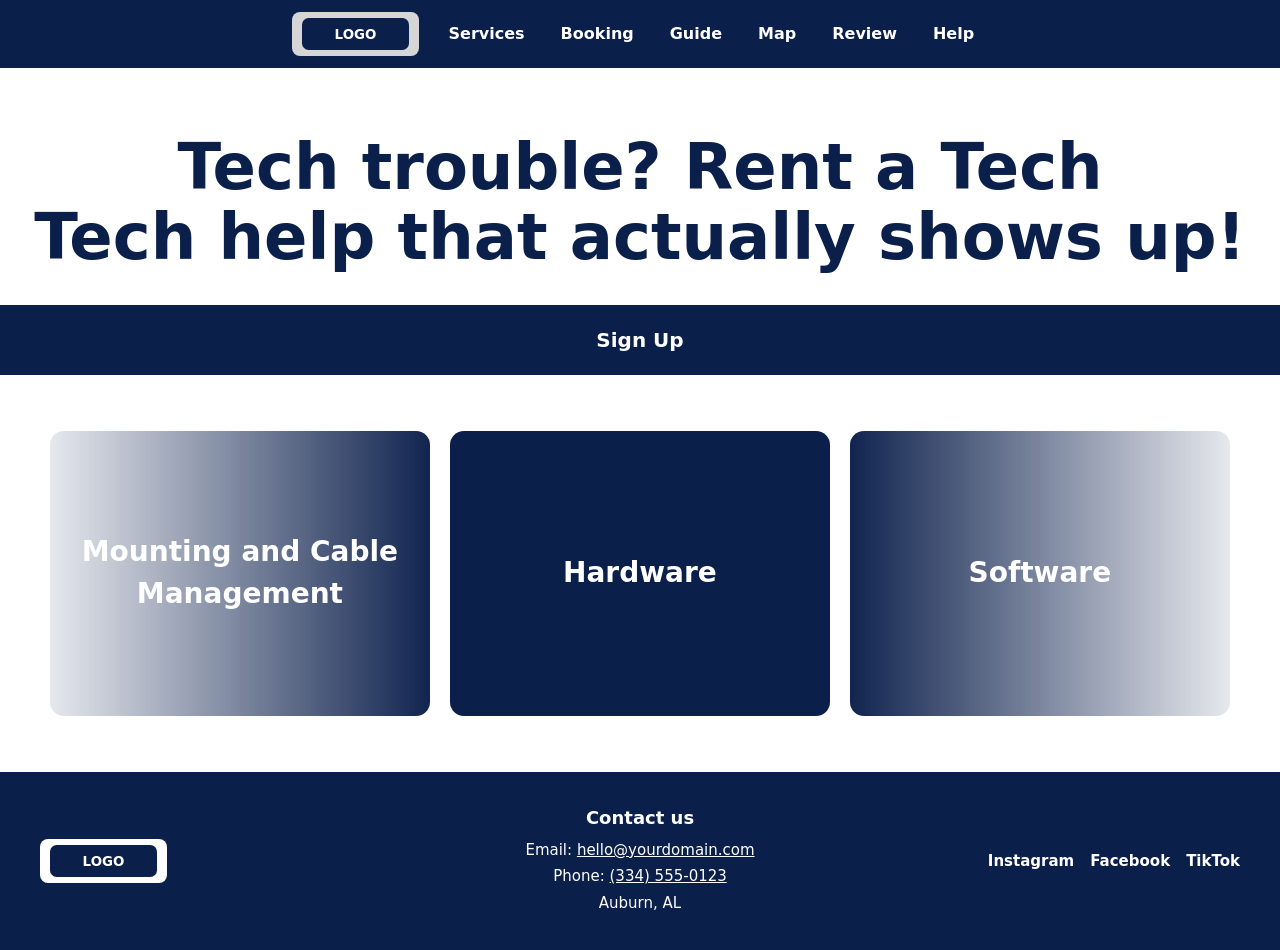
<file: index.html>
<!DOCTYPE html>
<html lang="en">
<head>
  <!-- Basic page settings -->
  <meta charset="utf-8">
  <!-- Makes the page scale correctly on phones -->
  <meta name="viewport" content="width=device-width, initial-scale=1">
  <title>Rent-a-Tech</title>

  <!-- Links this page to the style sheet (style.css must be in the same folder) -->
  <link rel="stylesheet" href="style.css">
  <script src="script.js" defer></script>
</head>
<body>

  <!-- ===== NAVBAR (centered in style.css) ===== -->
  <!-- Each link points to its own page. Create these files in the same folder. -->
  <nav class="navbar">
    <a class="logo" href="index.html"><img src="images/logo.svg" alt="Rent-a-Tech logo"></a>
    <a href="services.html">Services</a>
    <a href="booking.html">Booking</a>
    <a href="guide.html">Guide</a>
    <a href="map.html">Map</a>
    <a href="review.html">Review</a>
    <a href="help.html">Help</a>
  </nav>

  <!-- ===== HERO ===== -->
  <main class="hero">
    <!-- Replace "headline" with your real headline -->
    <h1>Tech trouble? Rent a Tech<br>Tech help that actually shows up!</h1>
    <!-- Takes the visitor to the sign up page -->
    <a class="signup-btn" href="signup.html">Sign Up</a>

    <!-- ===== CAROUSEL ===== -->
    <!-- Slides sit side by side inside the track. The buttons and dots move the track. -->
        <section class="carousel" aria-label="Featured services">
      <div class="carousel-viewport">
        <div class="carousel-track" id="track">
          <a href="Hardware.html" class="slide">Hardware</a>
          <a href="Software.html" class="slide">Software</a>
          <a href="PC_Building.html" class="slide">PC Building</a>
          <a href="Wifi_and_Networking.html" class="slide">Wifi and Networking</a>
          <a href="Virus.html" class="slide">Virus Removal</a>
          <a href="Mounting_and_Cable_Management.html" class="slide">Mounting and Cable Management</a>
        </div>
      </div>
      <button type="button" class="carousel-arrow prev" aria-label="Previous service">&#8249;</button>
      <button type="button" class="carousel-arrow next" aria-label="Next service">&#8250;</button>
    </section>
  </main>

  <!-- ===== FOOTER ===== -->
  <!-- Replace the placeholder contact info with your real details -->
    <footer class="footer">
    <a class="footer-logo" href="index.html"><img src="images/logo.svg" alt="Rent-a-Tech logo"></a>

    <div class="footer-contact">
      <h2>Contact us</h2>
      <p>Email: <a href="mailto:hello@yourdomain.com">hello@yourdomain.com</a></p>
      <p>Phone: <a href="tel:+13345550123">(334) 555-0123</a></p>
      <p>Auburn, AL</p>
    </div>

    <!-- Replace each # with your real social media page address -->
    <div class="footer-social">
      <a href="#">Instagram</a>
      <a href="#">Facebook</a>
      <a href="#">TikTok</a>
    </div>
  </footer>



</body>
</html>
</file>
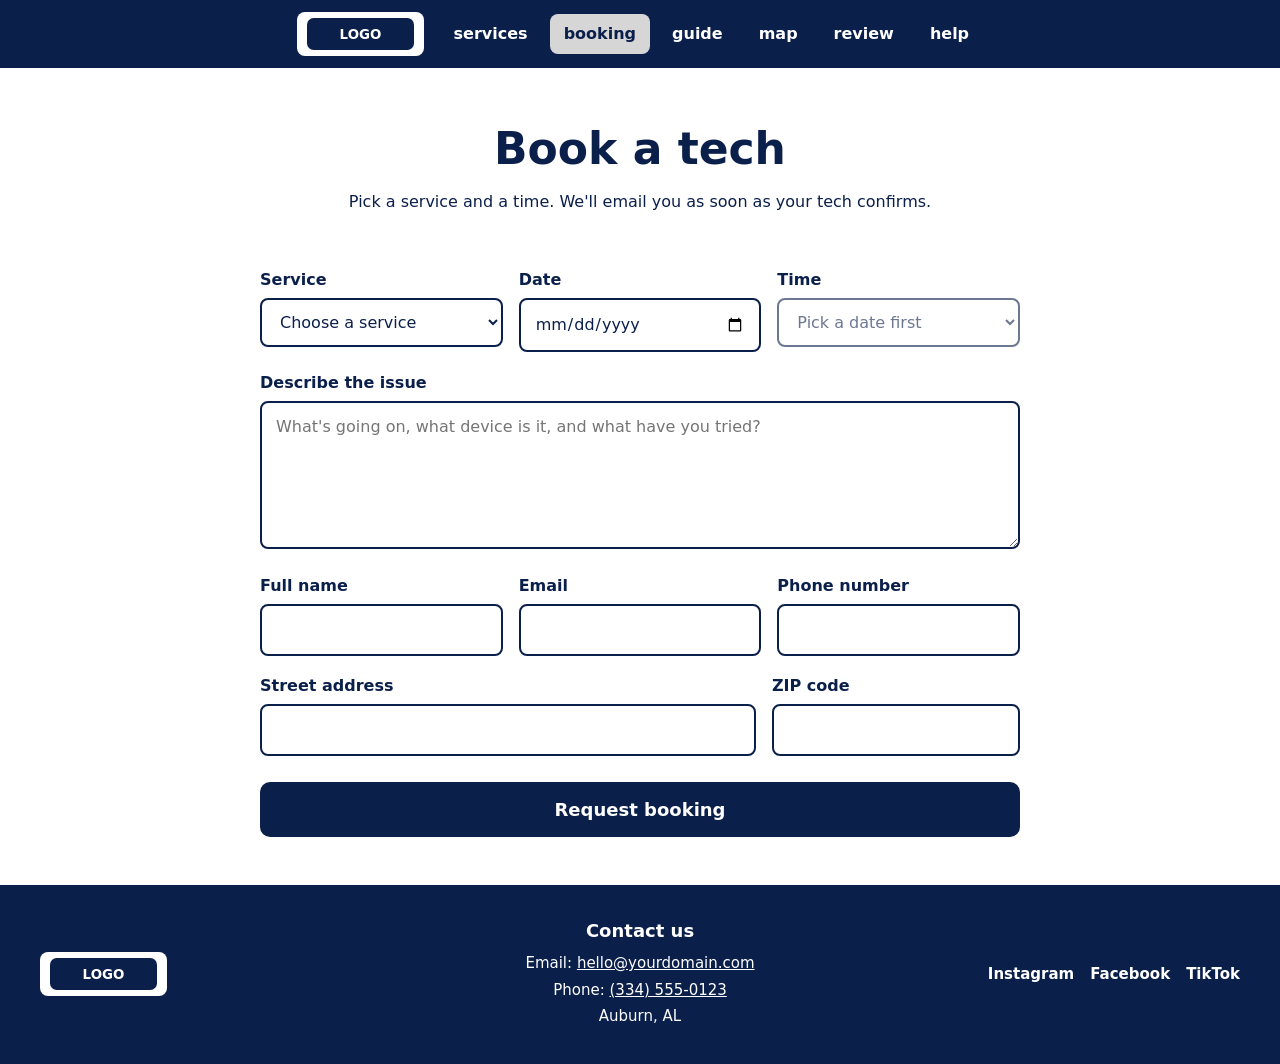
<file: booking.html>
<!DOCTYPE html>
<html lang="en">
<head>
  <meta charset="utf-8">
  <meta name="viewport" content="width=device-width, initial-scale=1">
  <title>Booking | Rent-a-Tech</title>
  <link rel="stylesheet" href="style.css">
  <script src="script.js" defer></script>
</head>
<body data-nav="booking">

  <!-- ===== NAVBAR (same as every page) ===== -->
  <nav class="navbar">
    <a class="logo" href="index.html"><img src="images/logo.svg" alt="Rent-a-Tech logo"></a>
    <a href="services.html">services</a>
    <a href="booking.html">booking</a>
    <a href="guide.html">guide</a>
    <a href="map.html">map</a>
    <a href="review.html">review</a>
    <a href="help.html">help</a>
  </nav>

  <!-- ===== BOOKING FORM ===== -->
  <main class="page">
    <h1>Book a tech</h1>
    <p class="page-intro">Pick a service and a time. We'll email you as soon as your tech confirms.</p>

    <form class="form form-wide" id="booking-form">

      <!-- Row 1: service, date, and time side by side on wide screens (stacked on phones) -->
      <div class="form-row cols-3">
        <div class="field">
          <label for="service">Service</label>
          <select id="service" name="service" required>
            <option value="" disabled selected>Choose a service</option>
            <option>Hardware</option>
            <option>Software</option>
            <option>PC Building</option>
            <option>Wifi and Networking</option>
            <option>Virus Removal</option>
            <option>Mounting and Cabling</option>
            <option>Other</option>
          </select>
        </div>

        <div class="field">
          <label for="date">Date</label>
          <input type="date" id="date" name="date" required>
        </div>

        <!-- Times are filled in by the script below after you pick a date -->
        <div class="field">
          <label for="time">Time</label>
          <select id="time" name="time" required disabled>
            <option value="" disabled selected>Pick a date first</option>
          </select>
          <p class="form-hint" id="time-hint"></p>
        </div>
      </div>

      <!-- Row 2: description takes the full width -->
      <div class="field">
        <label for="description">Describe the issue</label>
        <textarea id="description" name="description" rows="5" maxlength="1000" placeholder="What's going on, what device is it, and what have you tried?" required></textarea>
      </div>

      <!-- Row 3: name, email, and phone -->
      <div class="form-row cols-3">
        <div class="field">
          <label for="name">Full name</label>
          <input type="text" id="name" name="name" maxlength="80" autocomplete="name" required>
        </div>

        <div class="field">
          <label for="email">Email</label>
          <input type="email" id="email" name="email" maxlength="120" autocomplete="email" required>
        </div>

        <div class="field">
          <label for="phone">Phone number</label>
          <input type="text" id="phone" name="phone" maxlength="30" inputmode="tel" autocomplete="tel" required>
        </div>
      </div>

      <!-- Row 4: street address (wider) and ZIP code -->
      <div class="form-row cols-address">
        <div class="field">
          <label for="address">Street address</label>
          <input type="text" id="address" name="address" maxlength="120" autocomplete="street-address" required>
        </div>

        <div class="field">
          <label for="zip">ZIP code</label>
          <input type="text" id="zip" name="zip" inputmode="numeric" pattern="[0-9]{5}" maxlength="5" autocomplete="postal-code" required>
        </div>
      </div>

      <!-- Hidden spam trap. Real visitors never see it, bots fill it in. Leave it as is. -->
      <div style="position:absolute; left:-9999px;" aria-hidden="true">
        <input type="text" name="company" tabindex="-1" autocomplete="off">
      </div>

      <button type="submit" class="signup-btn">Request booking</button>

      <p class="form-message" id="message" hidden></p>
    </form>
  </main>

  <!-- ===== FOOTER (same as every page) ===== -->
  <footer class="footer">
    <a class="footer-logo" href="index.html"><img src="images/logo.svg" alt="Rent-a-Tech logo"></a>

    <div class="footer-contact">
      <h2>Contact us</h2>
      <p>Email: <a href="mailto:hello@yourdomain.com">hello@yourdomain.com</a></p>
      <p>Phone: <a href="tel:+13345550123">(334) 555-0123</a></p>
      <p>Auburn, AL</p>
    </div>

    <!-- Replace each # with your real social media page address -->
    <div class="footer-social">
      <a href="#">Instagram</a>
      <a href="#">Facebook</a>
      <a href="#">TikTok</a>
    </div>
  </footer>

  <!-- ===== BOOKING SCRIPT ===== -->
  <script>
    // Paste your Google Apps Script web app address here (it ends in /exec)
    var SCRIPT_URL = "https://script.google.com/macros/s/AKfycbwthf_UNv-6CDKBvg60E5bWcIW4U1J8GbTd7f5EOEQGmlVD3kM3-ZbcMSQ31Y3cDW4YLg/exec";

    var form = document.getElementById("booking-form");
    var dateInput = document.getElementById("date");
    var timeSelect = document.getElementById("time");
    var hint = document.getElementById("time-hint");
    var msg = document.getElementById("message");

    // Only allow dates from today to 60 days ahead
    var today = new Date();
    today.setMinutes(today.getMinutes() - today.getTimezoneOffset());
    dateInput.min = today.toISOString().split("T")[0];
    var last = new Date(today.getTime() + 60 * 86400000);
    dateInput.max = last.toISOString().split("T")[0];

    function resetTimes(text) {
      timeSelect.innerHTML = "";
      var o = document.createElement("option");
      o.value = "";
      o.disabled = true;
      o.selected = true;
      o.textContent = text;
      timeSelect.appendChild(o);
      timeSelect.disabled = true;
    }

    // When a date is picked, ask the booking script which times are open
    dateInput.addEventListener("change", async function () {
      hint.textContent = "";
      if (!dateInput.value) { resetTimes("Pick a date first"); return; }
      resetTimes("Loading times...");
      try {
        var res = await fetch(SCRIPT_URL + "?date=" + encodeURIComponent(dateInput.value));
        var data = await res.json();
        if (!data.slots || !data.slots.length) {
          resetTimes("No openings");
          hint.textContent = "No openings that day. Please pick another date.";
          return;
        }
        resetTimes("Choose a time");
        data.slots.forEach(function (s) {
          var o = document.createElement("option");
          o.value = s.start;
          o.textContent = s.label;
          timeSelect.appendChild(o);
        });
        timeSelect.disabled = false;
      } catch (err) {
        resetTimes("Couldn't load times");
        hint.textContent = "Couldn't load times. Please try again.";
      }
    });

    // Send the booking
    form.addEventListener("submit", async function (e) {
      e.preventDefault();
      msg.hidden = false;
      if (SCRIPT_URL.indexOf("PASTE") === 0) {
        msg.textContent = "Booking isn't connected yet. Add your web app address to SCRIPT_URL.";
        return;
      }
      if (!timeSelect.value) {
        msg.textContent = "Please choose a date and time.";
        return;
      }
      var btn = form.querySelector("button[type=submit]");
      btn.disabled = true;
      msg.textContent = "Sending...";
      try {
        var res = await fetch(SCRIPT_URL, {
          method: "POST",
          body: new URLSearchParams(new FormData(form))
        });
        var data = await res.json();
        if (data.ok) {
          msg.textContent = "Request sent! We'll email you as soon as your tech confirms.";
          form.reset();
          resetTimes("Pick a date first");
        } else {
          msg.textContent = data.error || "Something went wrong. Please try again.";
          dateInput.dispatchEvent(new Event("change"));   // refresh the open times
        }
      } catch (err) {
        msg.textContent = "Something went wrong. Please try again or contact us directly.";
      }
      btn.disabled = false;
    });
  </script>

</body>
</html>
</file>
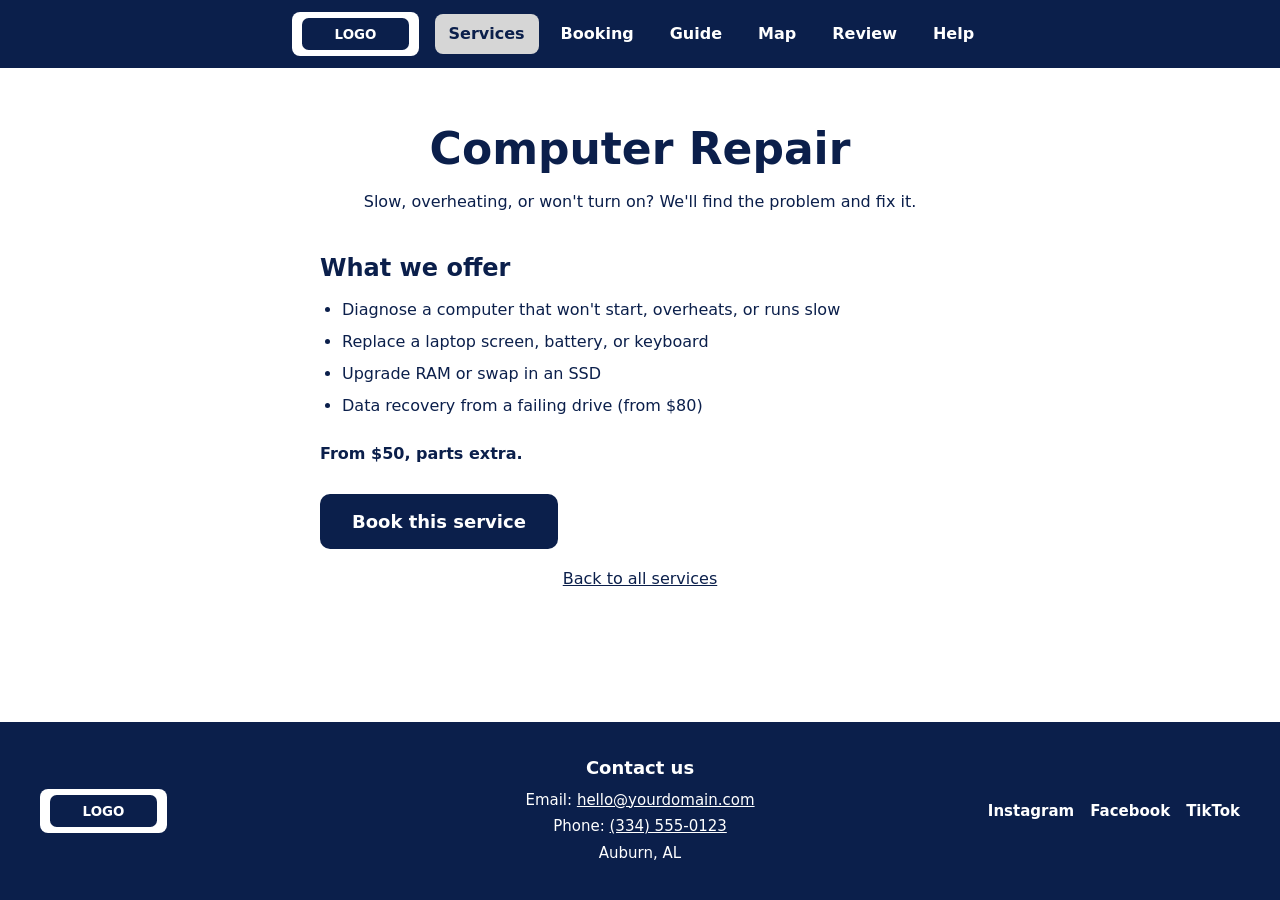
<file: computer_repair.html>
<!DOCTYPE html>
<html lang="en">
<head>
  <meta charset="utf-8">
  <meta name="viewport" content="width=device-width, initial-scale=1">
  <title>Computer Repair | Rent-a-Tech</title>
  <link rel="stylesheet" href="style.css">
  <script src="script.js" defer></script>
</head>
<body data-nav="services">

  <!-- ===== NAVBAR (same as every page) ===== -->
  <nav class="navbar">
    <a class="logo" href="index.html"><img src="images/logo.svg" alt="Rent-a-Tech logo"></a>
    <a href="services.html">Services</a>
    <a href="booking.html">Booking</a>
    <a href="guide.html">Guide</a>
    <a href="map.html">Map</a>
    <a href="review.html">Review</a>
    <a href="help.html">Help</a>
  </nav>

  <!-- ===== Computer Repair ===== -->
  <main class="page">
    <h1>Computer Repair</h1>
    <p class="page-intro">Slow, overheating, or won't turn on? We'll find the problem and fix it.</p>

    <section class="service-detail">
      <h2>What we offer</h2>
      <!-- Add or remove list items to change what is offered -->
      <ul>
        <li>Diagnose a computer that won't start, overheats, or runs slow</li>
        <li>Replace a laptop screen, battery, or keyboard</li>
        <li>Upgrade RAM or swap in an SSD</li>
        <li>Data recovery from a failing drive (from $80)</li>
      </ul>
      <p class="price-note">From $50, parts extra.</p>
      <a class="signup-btn" href="booking.html">Book this service</a>
      <a class="back-link" href="services.html">Back to all services</a>
    </section>
  </main>

  <!-- ===== FOOTER (same as every page) ===== -->
  <footer class="footer">
    <a class="footer-logo" href="index.html"><img src="images/logo.svg" alt="Rent-a-Tech logo"></a>

    <div class="footer-contact">
      <h2>Contact us</h2>
      <p>Email: <a href="mailto:hello@yourdomain.com">hello@yourdomain.com</a></p>
      <p>Phone: <a href="tel:+13345550123">(334) 555-0123</a></p>
      <p>Auburn, AL</p>
    </div>

    <!-- Replace each # with your real social media page address -->
    <div class="footer-social">
      <a href="#">Instagram</a>
      <a href="#">Facebook</a>
      <a href="#">TikTok</a>
    </div>
  </footer>

</body>
</html>
</file>
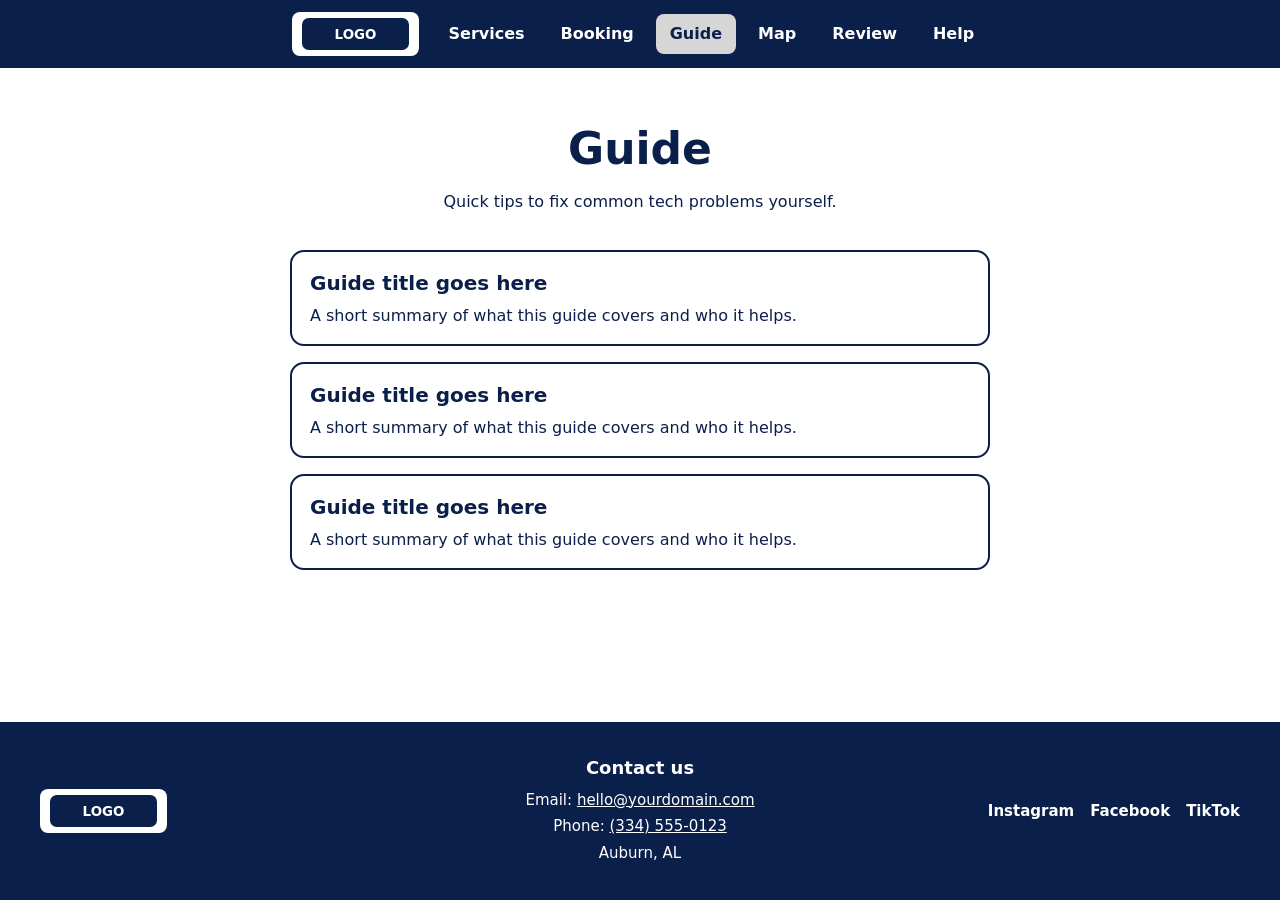
<file: guide.html>
<!DOCTYPE html>
<html lang="en">
<head>
  <meta charset="utf-8">
  <meta name="viewport" content="width=device-width, initial-scale=1">
  <title>Guide | Rent-a-Tech</title>
  <link rel="stylesheet" href="style.css">
  <script src="script.js" defer></script>
</head>
<body data-nav="guide">

  <!-- ===== NAVBAR (same as every page) ===== -->
  <nav class="navbar">
    <a class="logo" href="index.html"><img src="images/logo.svg" alt="Rent-a-Tech logo"></a>
    <a href="services.html">Services</a>
    <a href="booking.html">Booking</a>
    <a href="guide.html">Guide</a>
    <a href="map.html">Map</a>
    <a href="review.html">Review</a>
    <a href="help.html">Help</a>
  </nav>

  <!-- ===== GUIDE ===== -->
  <main class="page">
    <h1>Guide</h1>
    <p class="page-intro">Quick tips to fix common tech problems yourself.</p>

    <!-- ONE GUIDE ENTRY. Copy this block to add more. Later you can link each one to its own page. -->
    <div class="card-list">
      <article class="card">
        <h2>Guide title goes here</h2>
        <p>A short summary of what this guide covers and who it helps.</p>
      </article>
      <article class="card">
        <h2>Guide title goes here</h2>
        <p>A short summary of what this guide covers and who it helps.</p>
      </article>
      <article class="card">
        <h2>Guide title goes here</h2>
        <p>A short summary of what this guide covers and who it helps.</p>
      </article>
    </div>
  </main>

  <!-- ===== FOOTER (same as every page) ===== -->
  <footer class="footer">
    <a class="footer-logo" href="index.html"><img src="images/logo.svg" alt="Rent-a-Tech logo"></a>

    <div class="footer-contact">
      <h2>Contact us</h2>
      <p>Email: <a href="mailto:hello@yourdomain.com">hello@yourdomain.com</a></p>
      <p>Phone: <a href="tel:+13345550123">(334) 555-0123</a></p>
      <p>Auburn, AL</p>
    </div>

    <!-- Replace each # with your real social media page address -->
    <div class="footer-social">
      <a href="#">Instagram</a>
      <a href="#">Facebook</a>
      <a href="#">TikTok</a>
    </div>
  </footer>

</body>
</html>
</file>
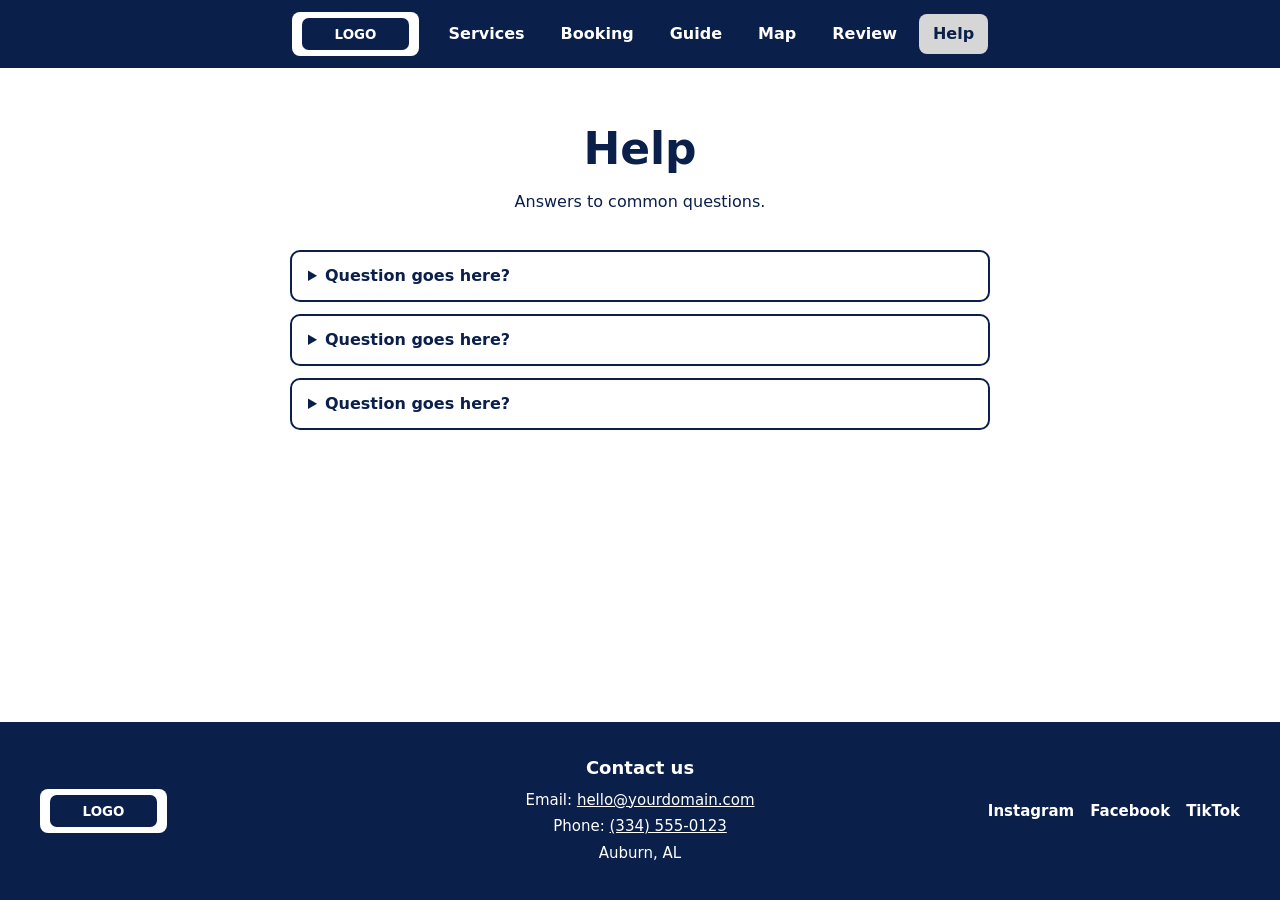
<file: help.html>
<!DOCTYPE html>
<html lang="en">
<head>
  <meta charset="utf-8">
  <meta name="viewport" content="width=device-width, initial-scale=1">
  <title>Help | Rent-a-Tech</title>
  <link rel="stylesheet" href="style.css">
  <script src="script.js" defer></script>
</head>
<body data-nav="help">

  <!-- ===== NAVBAR (same as every page) ===== -->
  <nav class="navbar">
    <a class="logo" href="index.html"><img src="images/logo.svg" alt="Rent-a-Tech logo"></a>
    <a href="services.html">Services</a>
    <a href="booking.html">Booking</a>
    <a href="guide.html">Guide</a>
    <a href="map.html">Map</a>
    <a href="review.html">Review</a>
    <a href="help.html">Help</a>
  </nav>

  <!-- ===== HELP ===== -->
  <main class="page">
    <h1>Help</h1>
    <p class="page-intro">Answers to common questions.</p>

    <!-- ONE QUESTION. Click the question to show the answer. Copy this block to add more. -->
    <div class="faq">
      <details>
        <summary>Question goes here?</summary>
        <p>Answer goes here.</p>
      </details>
      <details>
        <summary>Question goes here?</summary>
        <p>Answer goes here.</p>
      </details>
      <details>
        <summary>Question goes here?</summary>
        <p>Answer goes here.</p>
      </details>
    </div>
  </main>

  <!-- ===== FOOTER (same as every page) ===== -->
  <footer class="footer">
    <a class="footer-logo" href="index.html"><img src="images/logo.svg" alt="Rent-a-Tech logo"></a>

    <div class="footer-contact">
      <h2>Contact us</h2>
      <p>Email: <a href="mailto:hello@yourdomain.com">hello@yourdomain.com</a></p>
      <p>Phone: <a href="tel:+13345550123">(334) 555-0123</a></p>
      <p>Auburn, AL</p>
    </div>

    <!-- Replace each # with your real social media page address -->
    <div class="footer-social">
      <a href="#">Instagram</a>
      <a href="#">Facebook</a>
      <a href="#">TikTok</a>
    </div>
  </footer>

</body>
</html>
</file>
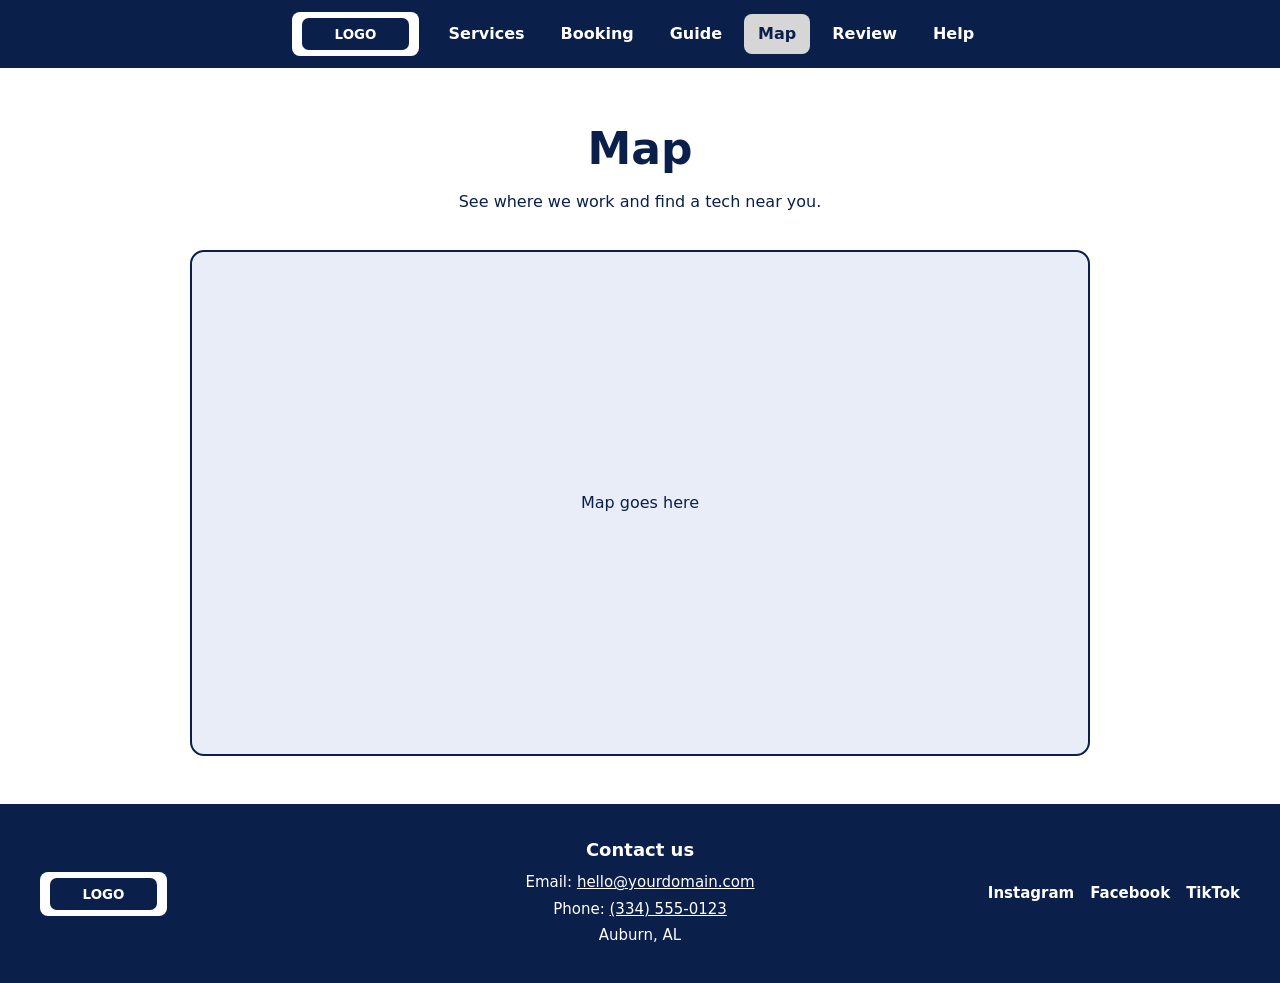
<file: map.html>
<!DOCTYPE html>
<html lang="en">
<head>
  <meta charset="utf-8">
  <meta name="viewport" content="width=device-width, initial-scale=1">
  <title>Map | Rent-a-Tech</title>
  <link rel="stylesheet" href="style.css">
  <script src="script.js" defer></script>
</head>
<body data-nav="map">

  <!-- ===== NAVBAR (same as every page) ===== -->
  <nav class="navbar">
    <a class="logo" href="index.html"><img src="images/logo.svg" alt="Rent-a-Tech logo"></a>
    <a href="services.html">Services</a>
    <a href="booking.html">Booking</a>
    <a href="guide.html">Guide</a>
    <a href="map.html">Map</a>
    <a href="review.html">Review</a>
    <a href="help.html">Help</a>
  </nav>

  <!-- ===== MAP ===== -->
  <main class="page">
    <h1>Map</h1>
    <p class="page-intro">See where we work and find a tech near you.</p>

    <!-- Placeholder. To add a real map, replace this div with the embed code
         from Google Maps (Share, then Embed a map). -->
    <div class="map-box">
      <p>Map goes here</p>
    </div>
  </main>

  <!-- ===== FOOTER (same as every page) ===== -->
  <footer class="footer">
    <a class="footer-logo" href="index.html"><img src="images/logo.svg" alt="Rent-a-Tech logo"></a>

    <div class="footer-contact">
      <h2>Contact us</h2>
      <p>Email: <a href="mailto:hello@yourdomain.com">hello@yourdomain.com</a></p>
      <p>Phone: <a href="tel:+13345550123">(334) 555-0123</a></p>
      <p>Auburn, AL</p>
    </div>

    <!-- Replace each # with your real social media page address -->
    <div class="footer-social">
      <a href="#">Instagram</a>
      <a href="#">Facebook</a>
      <a href="#">TikTok</a>
    </div>
  </footer>

</body>
</html>
</file>
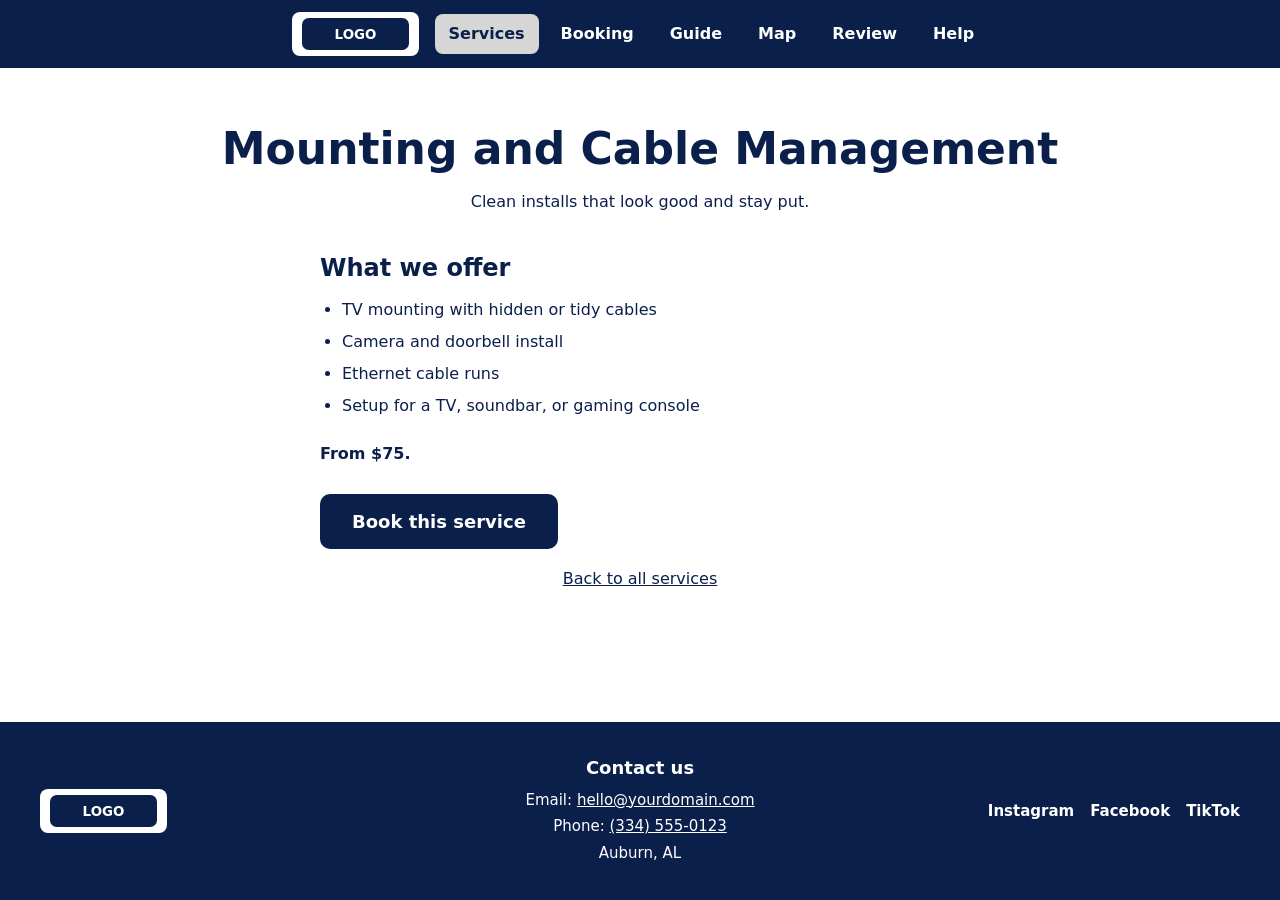
<file: mounting_and_cable_management.html>
<!DOCTYPE html>
<html lang="en">
<head>
  <meta charset="utf-8">
  <meta name="viewport" content="width=device-width, initial-scale=1">
  <title>Mounting and Cable Management | Rent-a-Tech</title>
  <link rel="stylesheet" href="style.css">
  <script src="script.js" defer></script>
</head>
<body data-nav="services">

  <!-- ===== NAVBAR (same as every page) ===== -->
  <nav class="navbar">
    <a class="logo" href="index.html"><img src="images/logo.svg" alt="Rent-a-Tech logo"></a>
    <a href="services.html">Services</a>
    <a href="booking.html">Booking</a>
    <a href="guide.html">Guide</a>
    <a href="map.html">Map</a>
    <a href="review.html">Review</a>
    <a href="help.html">Help</a>
  </nav>

  <!-- ===== Mounting and Cable Management ===== -->
  <main class="page">
    <h1>Mounting and Cable Management</h1>
    <p class="page-intro">Clean installs that look good and stay put.</p>

    <section class="service-detail">
      <h2>What we offer</h2>
      <!-- Add or remove list items to change what is offered -->
      <ul>
        <li>TV mounting with hidden or tidy cables</li>
        <li>Camera and doorbell install</li>
        <li>Ethernet cable runs</li>
        <li>Setup for a TV, soundbar, or gaming console</li>
      </ul>
      <p class="price-note">From $75.</p>
      <a class="signup-btn" href="booking.html">Book this service</a>
      <a class="back-link" href="services.html">Back to all services</a>
    </section>
  </main>

  <!-- ===== FOOTER (same as every page) ===== -->
  <footer class="footer">
    <a class="footer-logo" href="index.html"><img src="images/logo.svg" alt="Rent-a-Tech logo"></a>

    <div class="footer-contact">
      <h2>Contact us</h2>
      <p>Email: <a href="mailto:hello@yourdomain.com">hello@yourdomain.com</a></p>
      <p>Phone: <a href="tel:+13345550123">(334) 555-0123</a></p>
      <p>Auburn, AL</p>
    </div>

    <!-- Replace each # with your real social media page address -->
    <div class="footer-social">
      <a href="#">Instagram</a>
      <a href="#">Facebook</a>
      <a href="#">TikTok</a>
    </div>
  </footer>

</body>
</html>
</file>
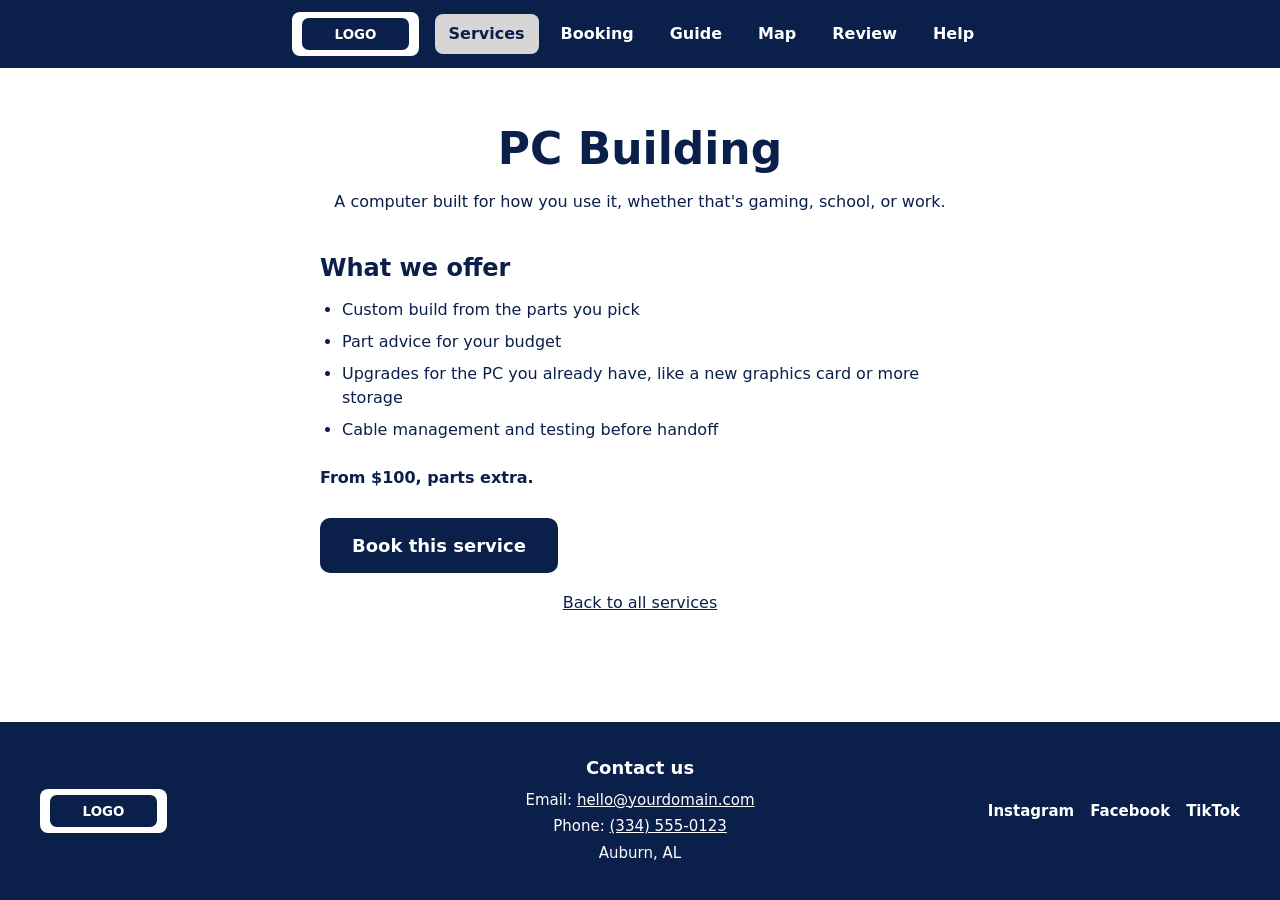
<file: pc_building.html>
<!DOCTYPE html>
<html lang="en">
<head>
  <meta charset="utf-8">
  <meta name="viewport" content="width=device-width, initial-scale=1">
  <title>PC Building | Rent-a-Tech</title>
  <link rel="stylesheet" href="style.css">
  <script src="script.js" defer></script>
</head>
<body data-nav="services">

  <!-- ===== NAVBAR (same as every page) ===== -->
  <nav class="navbar">
    <a class="logo" href="index.html"><img src="images/logo.svg" alt="Rent-a-Tech logo"></a>
    <a href="services.html">Services</a>
    <a href="booking.html">Booking</a>
    <a href="guide.html">Guide</a>
    <a href="map.html">Map</a>
    <a href="review.html">Review</a>
    <a href="help.html">Help</a>
  </nav>

  <!-- ===== PC Building ===== -->
  <main class="page">
    <h1>PC Building</h1>
    <p class="page-intro">A computer built for how you use it, whether that's gaming, school, or work.</p>

    <section class="service-detail">
      <h2>What we offer</h2>
      <!-- Add or remove list items to change what is offered -->
      <ul>
        <li>Custom build from the parts you pick</li>
        <li>Part advice for your budget</li>
        <li>Upgrades for the PC you already have, like a new graphics card or more storage</li>
        <li>Cable management and testing before handoff</li>
      </ul>
      <p class="price-note">From $100, parts extra.</p>
      <a class="signup-btn" href="booking.html">Book this service</a>
      <a class="back-link" href="services.html">Back to all services</a>
    </section>
  </main>

  <!-- ===== FOOTER (same as every page) ===== -->
  <footer class="footer">
    <a class="footer-logo" href="index.html"><img src="images/logo.svg" alt="Rent-a-Tech logo"></a>

    <div class="footer-contact">
      <h2>Contact us</h2>
      <p>Email: <a href="mailto:hello@yourdomain.com">hello@yourdomain.com</a></p>
      <p>Phone: <a href="tel:+13345550123">(334) 555-0123</a></p>
      <p>Auburn, AL</p>
    </div>

    <!-- Replace each # with your real social media page address -->
    <div class="footer-social">
      <a href="#">Instagram</a>
      <a href="#">Facebook</a>
      <a href="#">TikTok</a>
    </div>
  </footer>

</body>
</html>
</file>
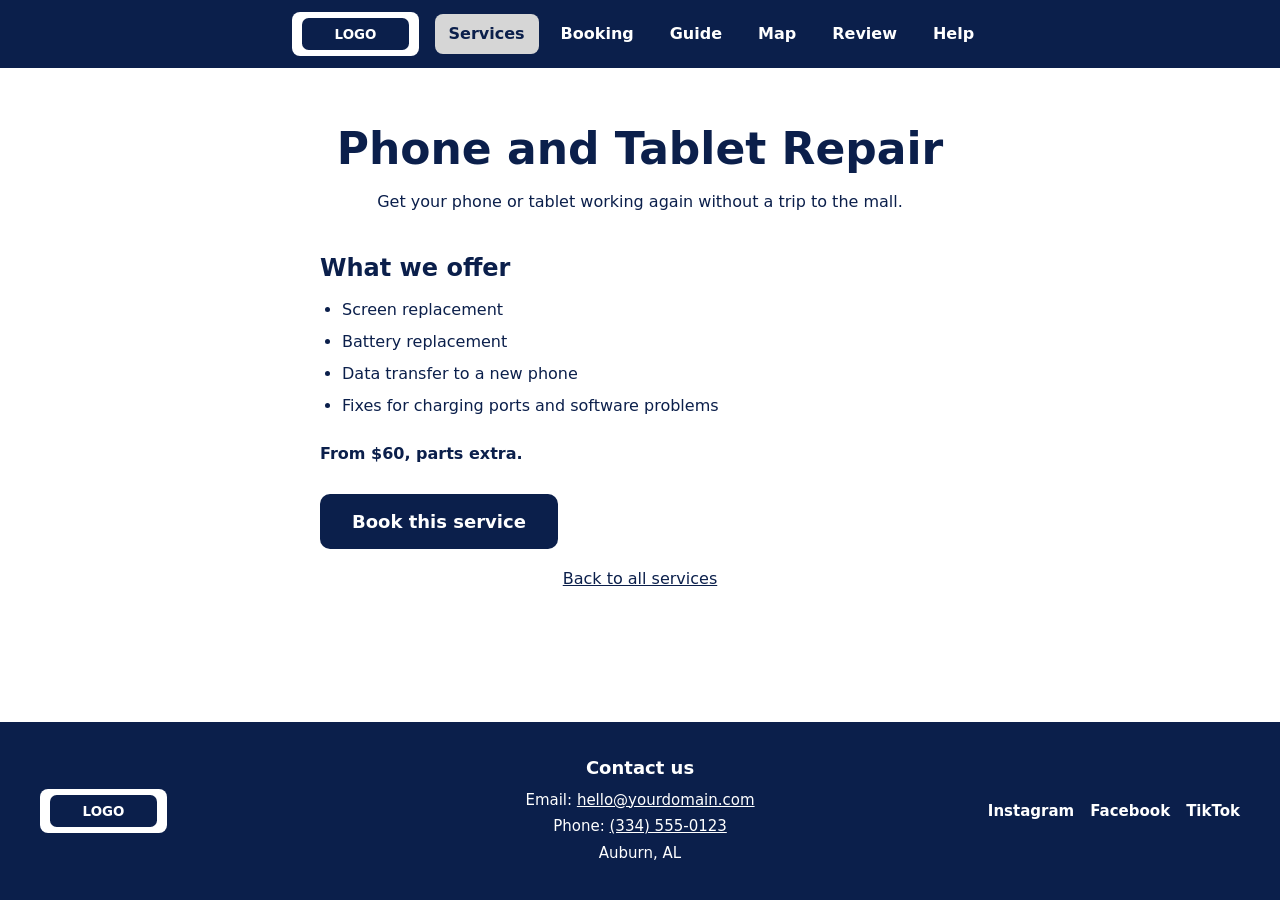
<file: phone_and_tablet_repair.html>
<!DOCTYPE html>
<html lang="en">
<head>
  <meta charset="utf-8">
  <meta name="viewport" content="width=device-width, initial-scale=1">
  <title>Phone and Tablet Repair | Rent-a-Tech</title>
  <link rel="stylesheet" href="style.css">
  <script src="script.js" defer></script>
</head>
<body data-nav="services">

  <!-- ===== NAVBAR (same as every page) ===== -->
  <nav class="navbar">
    <a class="logo" href="index.html"><img src="images/logo.svg" alt="Rent-a-Tech logo"></a>
    <a href="services.html">Services</a>
    <a href="booking.html">Booking</a>
    <a href="guide.html">Guide</a>
    <a href="map.html">Map</a>
    <a href="review.html">Review</a>
    <a href="help.html">Help</a>
  </nav>

  <!-- ===== Phone and Tablet Repair ===== -->
  <main class="page">
    <h1>Phone and Tablet Repair</h1>
    <p class="page-intro">Get your phone or tablet working again without a trip to the mall.</p>

    <section class="service-detail">
      <h2>What we offer</h2>
      <!-- Add or remove list items to change what is offered -->
      <ul>
        <li>Screen replacement</li>
        <li>Battery replacement</li>
        <li>Data transfer to a new phone</li>
        <li>Fixes for charging ports and software problems</li>
      </ul>
      <p class="price-note">From $60, parts extra.</p>
      <a class="signup-btn" href="booking.html">Book this service</a>
      <a class="back-link" href="services.html">Back to all services</a>
    </section>
  </main>

  <!-- ===== FOOTER (same as every page) ===== -->
  <footer class="footer">
    <a class="footer-logo" href="index.html"><img src="images/logo.svg" alt="Rent-a-Tech logo"></a>

    <div class="footer-contact">
      <h2>Contact us</h2>
      <p>Email: <a href="mailto:hello@yourdomain.com">hello@yourdomain.com</a></p>
      <p>Phone: <a href="tel:+13345550123">(334) 555-0123</a></p>
      <p>Auburn, AL</p>
    </div>

    <!-- Replace each # with your real social media page address -->
    <div class="footer-social">
      <a href="#">Instagram</a>
      <a href="#">Facebook</a>
      <a href="#">TikTok</a>
    </div>
  </footer>

</body>
</html>
</file>
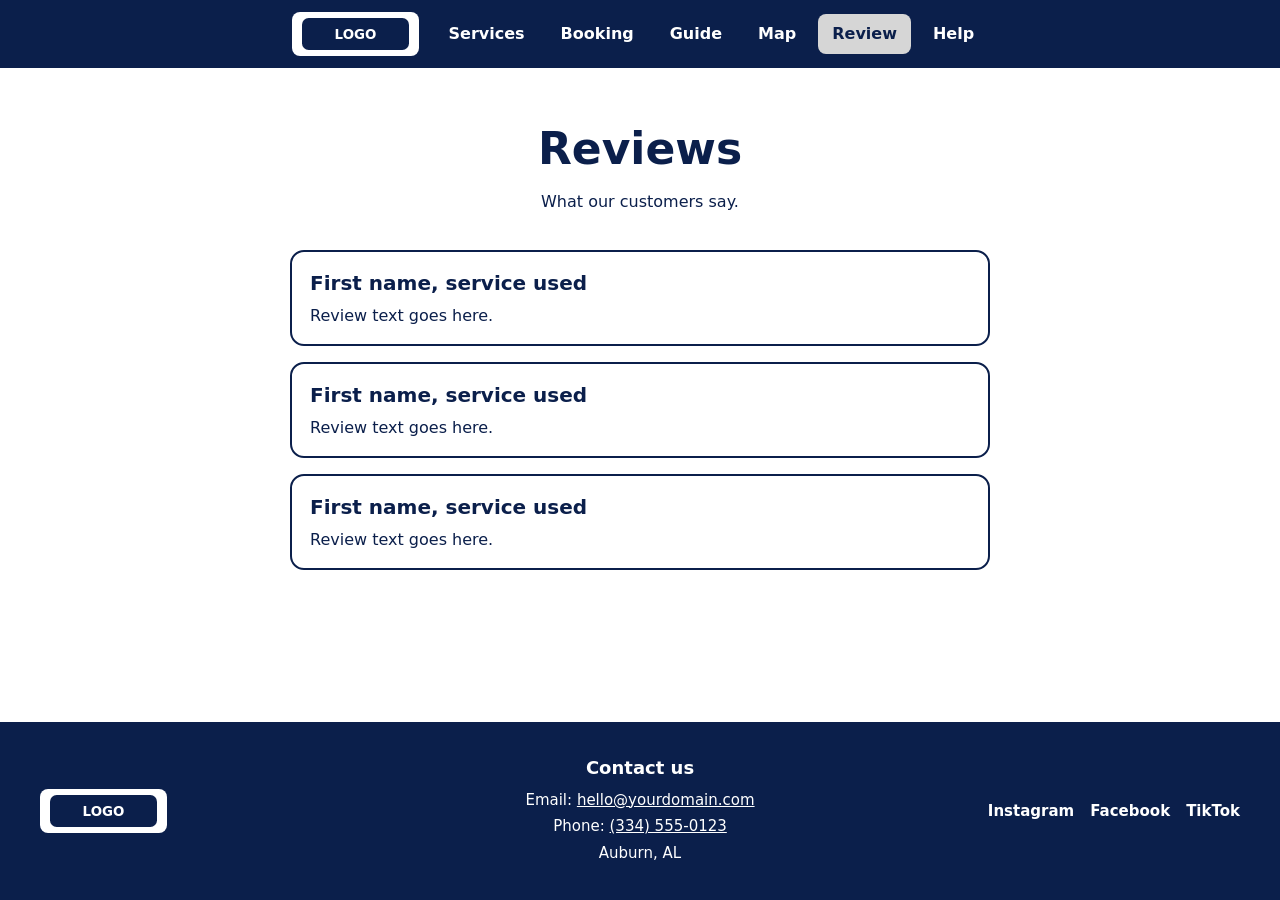
<file: review.html>
<!DOCTYPE html>
<html lang="en">
<head>
  <meta charset="utf-8">
  <meta name="viewport" content="width=device-width, initial-scale=1">
  <title>Reviews | Rent-a-Tech</title>
  <link rel="stylesheet" href="style.css">
  <script src="script.js" defer></script>
</head>
<body data-nav="review">

  <!-- ===== NAVBAR (same as every page) ===== -->
  <nav class="navbar">
    <a class="logo" href="index.html"><img src="images/logo.svg" alt="Rent-a-Tech logo"></a>
    <a href="services.html">Services</a>
    <a href="booking.html">Booking</a>
    <a href="guide.html">Guide</a>
    <a href="map.html">Map</a>
    <a href="review.html">Review</a>
    <a href="help.html">Help</a>
  </nav>

  <!-- ===== REVIEWS ===== -->
  <main class="page">
    <h1>Reviews</h1>
    <p class="page-intro">What our customers say.</p>

    <!-- ONE REVIEW. Copy this block to add more. Only add real reviews from real customers. -->
    <div class="card-list">
      <article class="card">
        <h2>First name, service used</h2>
        <p>Review text goes here.</p>
      </article>
      <article class="card">
        <h2>First name, service used</h2>
        <p>Review text goes here.</p>
      </article>
      <article class="card">
        <h2>First name, service used</h2>
        <p>Review text goes here.</p>
      </article>
    </div>
  </main>

  <!-- ===== FOOTER (same as every page) ===== -->
  <footer class="footer">
    <a class="footer-logo" href="index.html"><img src="images/logo.svg" alt="Rent-a-Tech logo"></a>

    <div class="footer-contact">
      <h2>Contact us</h2>
      <p>Email: <a href="mailto:hello@yourdomain.com">hello@yourdomain.com</a></p>
      <p>Phone: <a href="tel:+13345550123">(334) 555-0123</a></p>
      <p>Auburn, AL</p>
    </div>

    <!-- Replace each # with your real social media page address -->
    <div class="footer-social">
      <a href="#">Instagram</a>
      <a href="#">Facebook</a>
      <a href="#">TikTok</a>
    </div>
  </footer>

</body>
</html>
</file>
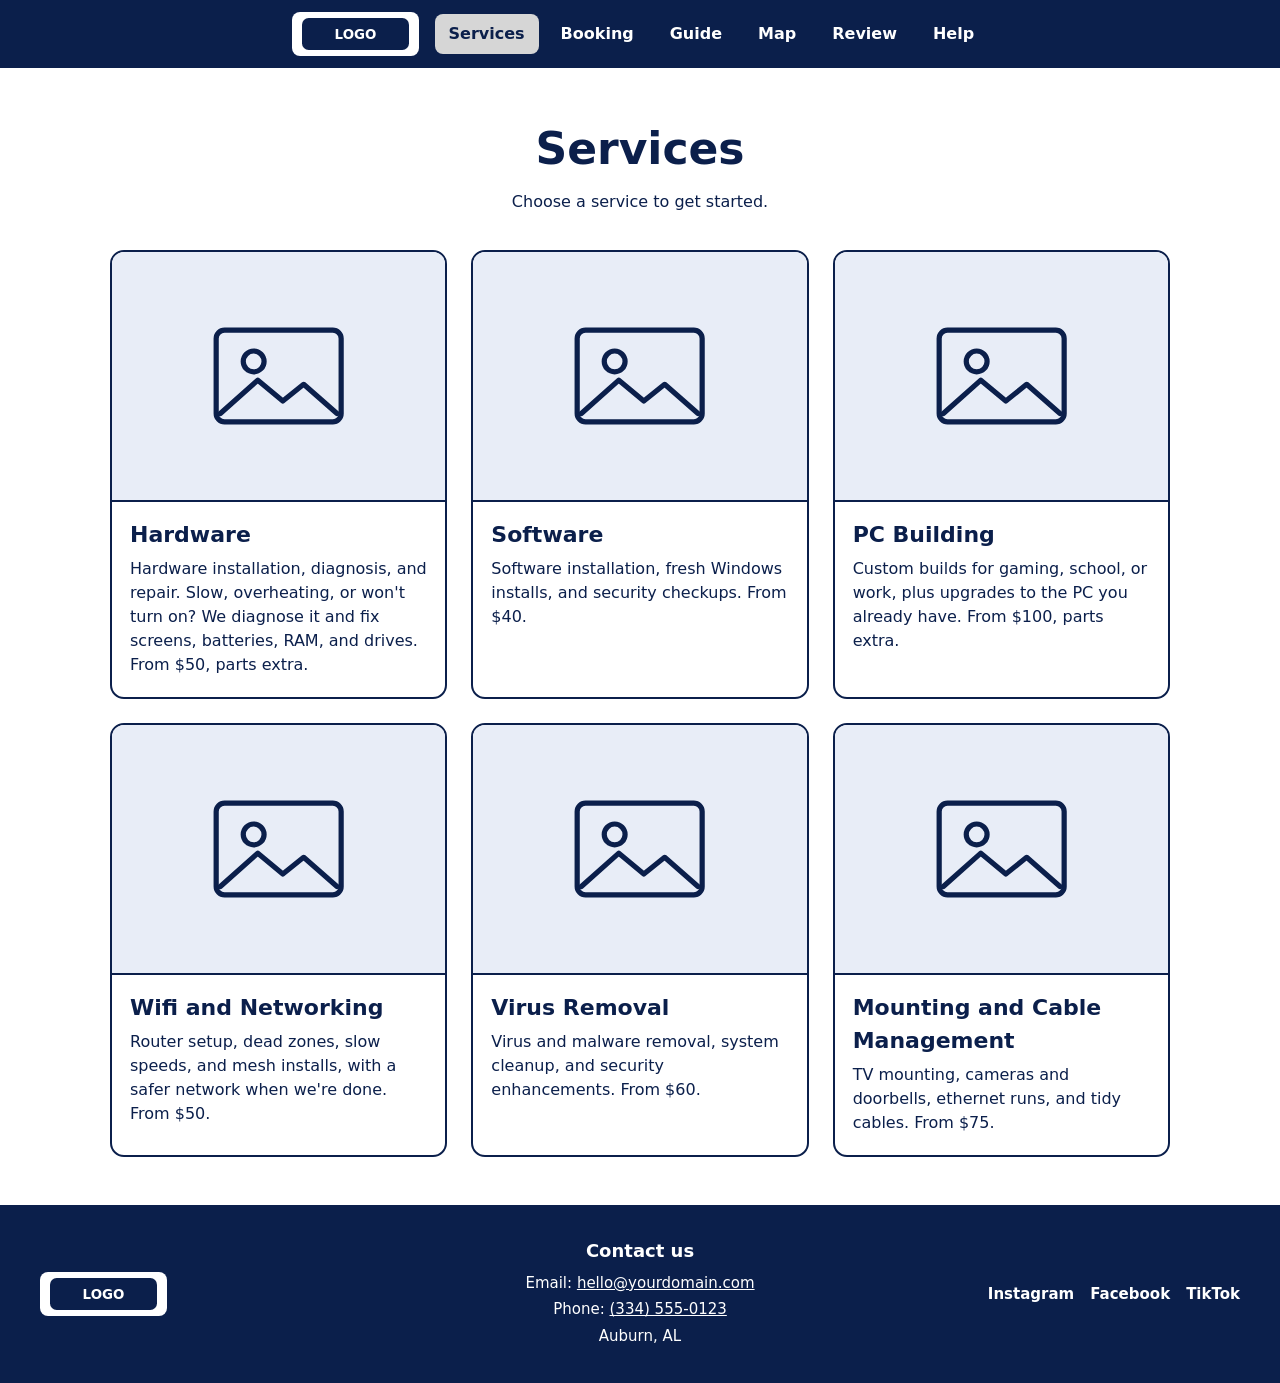
<file: services.html>
<!DOCTYPE html>
<html lang="en">
<head>
  <meta charset="utf-8">
  <meta name="viewport" content="width=device-width, initial-scale=1">
  <title>Services | Rent-a-Tech</title>
  <link rel="stylesheet" href="style.css">
  <script src="script.js" defer></script>
</head>
<body>

  <!-- ===== NAVBAR (same as every page) ===== -->
  <nav class="navbar">
    <a class="logo" href="index.html"><img src="images/logo.svg" alt="Rent-a-Tech logo"></a>
    <a href="services.html">Services</a>
    <a href="booking.html">Booking</a>
    <a href="guide.html">Guide</a>
    <a href="map.html">Map</a>
    <a href="review.html">Review</a>
    <a href="help.html">Help</a>
  </nav>

  <!-- ===== SERVICES ===== -->
    <main class="page">
    <h1>Services</h1>
    <p class="page-intro">Choose a service to get started.</p>

    <!-- Grid: 3 tiles per row on desktop, 2 on tablets, 1 on phones -->
    <div class="tile-grid">

      <!-- ONE TILE. The whole tile is a link to that service's page.
           Copy this block to add more tiles. -->
      <a class="tile" href="Hardware.html">
        <!-- Picture area. To use a real photo, replace the <svg> with:
             <img src="images/computer-repair.jpg" alt="Describe the photo"> -->
        <div class="tile-img">
          <svg viewBox="0 0 64 48" aria-hidden="true"><rect x="2" y="2" width="60" height="44" rx="4"/><circle cx="20" cy="17" r="5"/><path d="M4 42l18-16 12 10 10-8 16 14"/></svg>
        </div>
        <div class="tile-body">
          <h2>Hardware</h2>
          <p>Hardware installation, diagnosis, and repair. Slow, overheating, or won't turn on? We diagnose it and fix screens, batteries, RAM, and drives. From $50, parts extra.</p>
        </div>
      </a>

      <a class="tile" href="Software.html">
        <div class="tile-img">
          <svg viewBox="0 0 64 48" aria-hidden="true"><rect x="2" y="2" width="60" height="44" rx="4"/><circle cx="20" cy="17" r="5"/><path d="M4 42l18-16 12 10 10-8 16 14"/></svg>
        </div>
        <div class="tile-body">
          <h2>Software</h2>
          <p>Software installation, fresh Windows installs, and security checkups. From $40.</p>
        </div>
      </a>

      <a class="tile" href="PC_Building.html">
        <div class="tile-img">
          <svg viewBox="0 0 64 48" aria-hidden="true"><rect x="2" y="2" width="60" height="44" rx="4"/><circle cx="20" cy="17" r="5"/><path d="M4 42l18-16 12 10 10-8 16 14"/></svg>
        </div>
        <div class="tile-body">
          <h2>PC Building</h2>
          <p>Custom builds for gaming, school, or work, plus upgrades to the PC you already have. From $100, parts extra.</p>
        </div>
      </a>

      <a class="tile" href="Wifi_and_Networking.html">
        <div class="tile-img">
          <svg viewBox="0 0 64 48" aria-hidden="true"><rect x="2" y="2" width="60" height="44" rx="4"/><circle cx="20" cy="17" r="5"/><path d="M4 42l18-16 12 10 10-8 16 14"/></svg>
        </div>
        <div class="tile-body">
          <h2>Wifi and Networking</h2>
          <p>Router setup, dead zones, slow speeds, and mesh installs, with a safer network when we're done. From $50.</p>
        </div>
      </a>

      <a class="tile" href="Virus.html">
        <div class="tile-img">
          <svg viewBox="0 0 64 48" aria-hidden="true"><rect x="2" y="2" width="60" height="44" rx="4"/><circle cx="20" cy="17" r="5"/><path d="M4 42l18-16 12 10 10-8 16 14"/></svg>
        </div>
        <div class="tile-body">
          <h2>Virus Removal</h2>
          <p>Virus and malware removal, system cleanup, and security enhancements. From $60.</p>
        </div>
      </a>

      <a class="tile" href="Mounting_and_Cable_Management.html">
        <div class="tile-img">
          <svg viewBox="0 0 64 48" aria-hidden="true"><rect x="2" y="2" width="60" height="44" rx="4"/><circle cx="20" cy="17" r="5"/><path d="M4 42l18-16 12 10 10-8 16 14"/></svg>
        </div>
        <div class="tile-body">
          <h2>Mounting and Cable Management</h2>
          <p>TV mounting, cameras and doorbells, ethernet runs, and tidy cables. From $75.</p>
        </div>
      </a>

    </div>
  </main>

  <!-- ===== FOOTER (same as every page) ===== -->
    <footer class="footer">
    <a class="footer-logo" href="index.html"><img src="images/logo.svg" alt="Rent-a-Tech logo"></a>

    <div class="footer-contact">
      <h2>Contact us</h2>
      <p>Email: <a href="mailto:hello@yourdomain.com">hello@yourdomain.com</a></p>
      <p>Phone: <a href="tel:+13345550123">(334) 555-0123</a></p>
      <p>Auburn, AL</p>
    </div>

    <!-- Replace each # with your real social media page address -->
    <div class="footer-social">
      <a href="#">Instagram</a>
      <a href="#">Facebook</a>
      <a href="#">TikTok</a>
    </div>
  </footer>

</body>
</html>
</file>
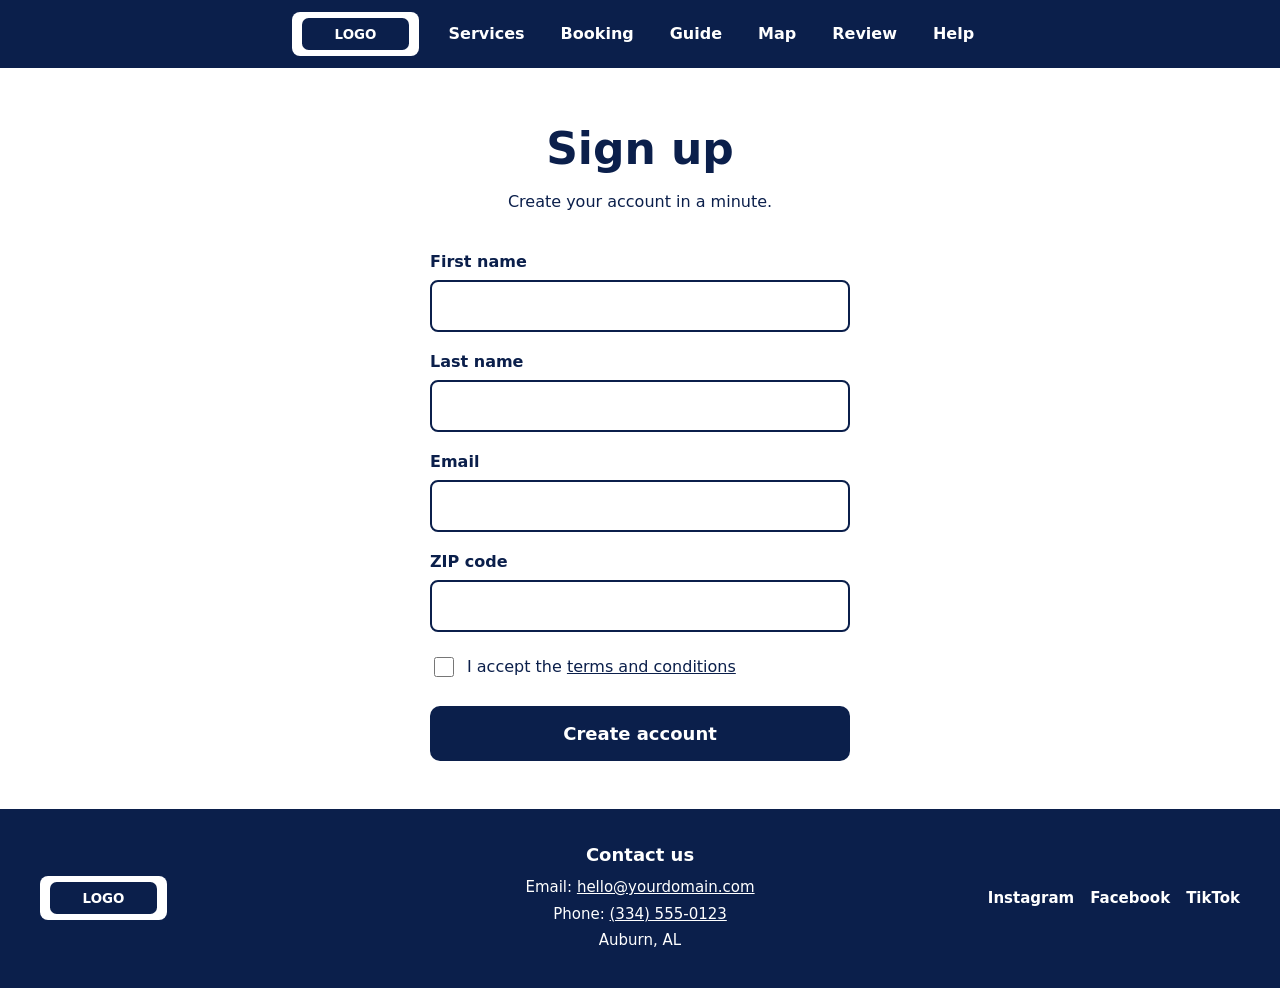
<file: signup.html>
<!DOCTYPE html>
<html lang="en">
<head>
  <meta charset="utf-8">
  <meta name="viewport" content="width=device-width, initial-scale=1">
  <title>Sign up | Rent-a-Tech</title>
  <link rel="stylesheet" href="style.css">
  <script src="script.js" defer></script>
</head>
<body>

  <!-- ===== NAVBAR (same as every page) ===== -->
  <nav class="navbar">
    <a class="logo" href="index.html"><img src="images/logo.svg" alt="Rent-a-Tech logo"></a>
    <a href="services.html">Services</a>
    <a href="booking.html">Booking</a>
    <a href="guide.html">Guide</a>
    <a href="map.html">Map</a>
    <a href="review.html">Review</a>
    <a href="help.html">Help</a>
  </nav>

  <!-- ===== SIGN UP FORM ===== -->
  <main class="page">
    <h1>Sign up</h1>
    <p class="page-intro">Create your account in a minute.</p>

    <!-- "required" makes the browser block the form until the field is filled in.
         action="#" means nothing is sent anywhere yet. See the note at the bottom. -->
    <form class="form" id="signup-form" action="#" method="post">

      <label for="first">First name</label>
      <input type="text" id="first" name="first_name" autocomplete="given-name" required>

      <label for="last">Last name</label>
      <input type="text" id="last" name="last_name" autocomplete="family-name" required>

      <label for="email">Email</label>
      <input type="email" id="email" name="email" autocomplete="email" required>

      <!-- pattern allows exactly 5 digits (US ZIP code) -->
      <label for="zip">ZIP code</label>
      <input type="text" id="zip" name="zip" inputmode="numeric" pattern="[0-9]{5}" maxlength="5" autocomplete="postal-code" required>

      <!-- Terms and conditions checkbox. Change href to your terms page when you make one. -->
      <div class="check">
        <input type="checkbox" id="terms" name="terms" required>
        <label for="terms">I accept the <a href="#">terms and conditions</a></label>
      </div>

      <button type="submit" class="signup-btn">Create account</button>

      <!-- Shown after a successful submit -->
      <p class="form-message" id="message" hidden>Thanks for signing up!</p>
    </form>
  </main>

  <!-- ===== FOOTER (same as every page) ===== -->
    <footer class="footer">
    <a class="footer-logo" href="index.html"><img src="images/logo.svg" alt="Rent-a-Tech logo"></a>

    <div class="footer-contact">
      <h2>Contact us</h2>
      <p>Email: <a href="mailto:hello@yourdomain.com">hello@yourdomain.com</a></p>
      <p>Phone: <a href="tel:+13345550123">(334) 555-0123</a></p>
      <p>Auburn, AL</p>
    </div>

    <!-- Replace each # with your real social media page address -->
    <div class="footer-social">
      <a href="#">Instagram</a>
      <a href="#">Facebook</a>
      <a href="#">TikTok</a>
    </div>
  </footer>



</body>
</html>
</file>
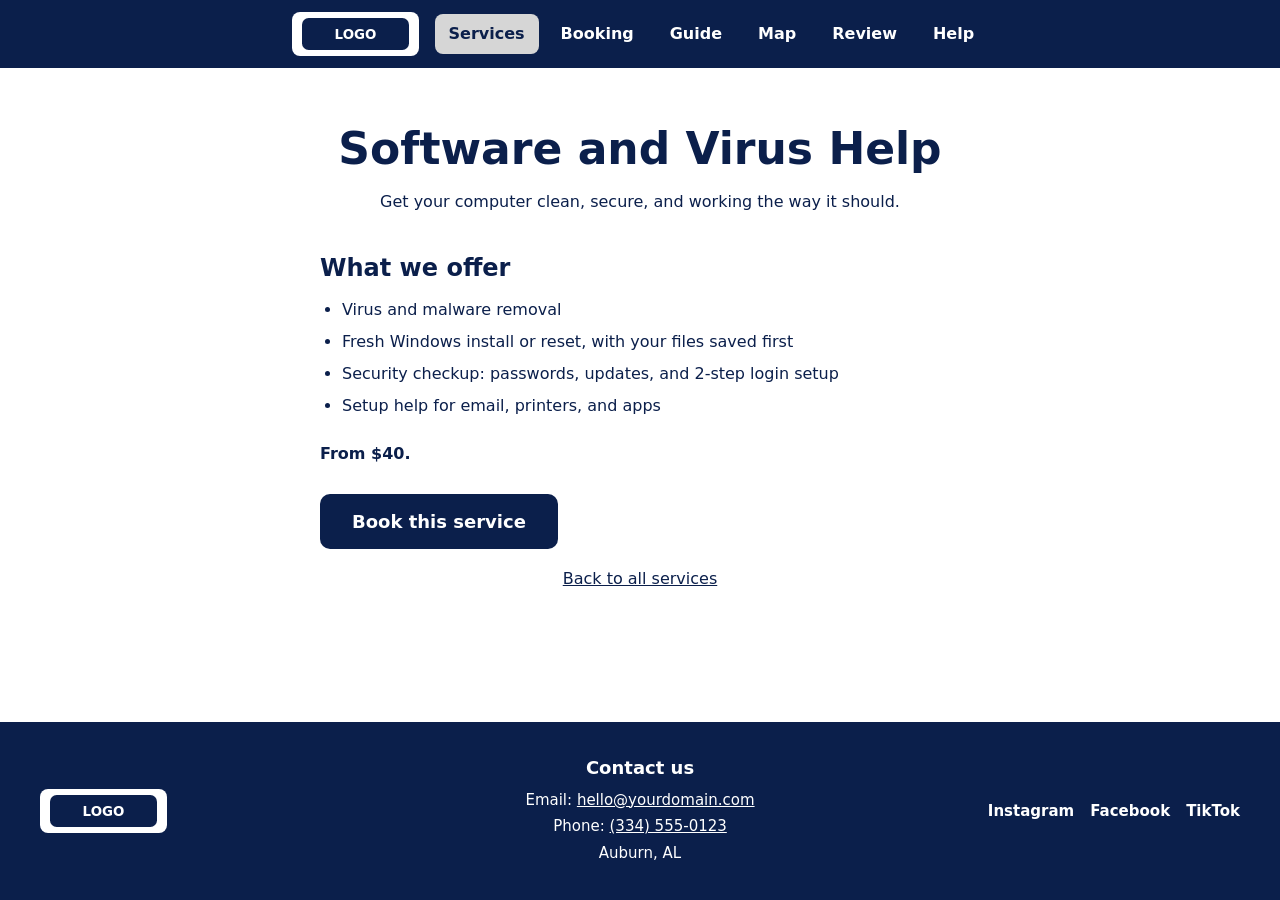
<file: software.html>
<!DOCTYPE html>
<html lang="en">
<head>
  <meta charset="utf-8">
  <meta name="viewport" content="width=device-width, initial-scale=1">
  <title>Software and Virus Help | Rent-a-Tech</title>
  <link rel="stylesheet" href="style.css">
  <script src="script.js" defer></script>
</head>
<body data-nav="services">

  <!-- ===== NAVBAR (same as every page) ===== -->
  <nav class="navbar">
    <a class="logo" href="index.html"><img src="images/logo.svg" alt="Rent-a-Tech logo"></a>
    <a href="services.html">Services</a>
    <a href="booking.html">Booking</a>
    <a href="guide.html">Guide</a>
    <a href="map.html">Map</a>
    <a href="review.html">Review</a>
    <a href="help.html">Help</a>
  </nav>

  <!-- ===== Software and Virus Help ===== -->
  <main class="page">
    <h1>Software and Virus Help</h1>
    <p class="page-intro">Get your computer clean, secure, and working the way it should.</p>

    <section class="service-detail">
      <h2>What we offer</h2>
      <!-- Add or remove list items to change what is offered -->
      <ul>
        <li>Virus and malware removal</li>
        <li>Fresh Windows install or reset, with your files saved first</li>
        <li>Security checkup: passwords, updates, and 2-step login setup</li>
        <li>Setup help for email, printers, and apps</li>
      </ul>
      <p class="price-note">From $40.</p>
      <a class="signup-btn" href="booking.html">Book this service</a>
      <a class="back-link" href="services.html">Back to all services</a>
    </section>
  </main>

  <!-- ===== FOOTER (same as every page) ===== -->
  <footer class="footer">
    <a class="footer-logo" href="index.html"><img src="images/logo.svg" alt="Rent-a-Tech logo"></a>

    <div class="footer-contact">
      <h2>Contact us</h2>
      <p>Email: <a href="mailto:hello@yourdomain.com">hello@yourdomain.com</a></p>
      <p>Phone: <a href="tel:+13345550123">(334) 555-0123</a></p>
      <p>Auburn, AL</p>
    </div>

    <!-- Replace each # with your real social media page address -->
    <div class="footer-social">
      <a href="#">Instagram</a>
      <a href="#">Facebook</a>
      <a href="#">TikTok</a>
    </div>
  </footer>

</body>
</html>
</file>
<file: style.css>
/* ===== THEME COLORS ===== */
/* Change a color here and it updates everywhere on the site */
:root {
  --navy: #0b1f4b;        /* main dark color */
  --navy-dark: #071533;   /* darker navy for hover effects */
  --white: #ffffff;       /* main light color */
  --tint: #e8edf7;        /* very light navy tint for backgrounds */
  --grey-dark: #4d4d4d;   /* navbar button on hover */
  --grey-light: #d6d6d6;  /* navbar button for the page you are on */
}

/* ===== BASE STYLES ===== */
* {
  box-sizing: border-box;
}

/* Stacks navbar, content, and footer, and keeps the footer at the bottom */
body {
  margin: 0;
  min-height: 100vh;
  display: flex;
  flex-direction: column;
  background: var(--white);
  color: var(--navy);
  font-family: system-ui, -apple-system, "Segoe UI", Roboto, sans-serif;
  line-height: 1.5;
}

/* ===== NAVBAR ===== */
/* Navy bar across the top; links are centered and wrap on small screens */
.navbar {
  display: flex;
  flex-wrap: wrap;
  justify-content: center;
  align-items: center;
  gap: 8px;
  padding: 12px 20px;
  background: var(--navy);
}

.navbar a {
  color: var(--white);
  text-decoration: none;
  font-weight: 600;
  padding: 8px 14px;
  border-radius: 8px;
}

/* Logo button: white box so it stands out */
.navbar .logo {
  background: var(--white);
  color: var(--navy);
  font-weight: 800;
  margin-right: 8px;
}

/* The button for the page you are on turns light grey (set by script.js) */
.navbar a[aria-current="page"] {
  background: var(--grey-light);
  color: var(--navy);
}

/* Hovering any navbar button turns it dark grey. This comes after the
   rule above so hover wins even on the current page's button. */
.navbar a:hover {
  background: var(--grey-dark);
  color: var(--white);
}

.navbar a:focus-visible {
  outline: 3px solid var(--white);
  outline-offset: 2px;
}

/* ===== BUTTON (sign up bar, form submit, service page button) ===== */
.signup-btn {
  display: inline-block;
  background: var(--navy);
  color: var(--white);
  text-decoration: none;
  text-align: center;
  border: 0;
  cursor: pointer;
  font: inherit;
  font-weight: 600;
  font-size: 18px;
  padding: 14px 32px;
  border-radius: 10px;
}

.signup-btn:hover {
  background: var(--navy-dark);
}

.signup-btn:focus-visible {
  outline: 3px solid var(--navy);
  outline-offset: 2px;
}

/* ===== HERO (home page) ===== */
/* No side padding so the sign up bar can reach both edges of the screen */
.hero {
  flex: 1;
  display: flex;
  flex-direction: column;
  align-items: center;
  justify-content: center;
  text-align: center;
  padding: 64px 0 56px;
}

.hero h1 {
  margin: 0 0 32px;
  padding: 0 20px;
  font-size: clamp(36px, 8vw, 64px);
  line-height: 1.1;
}

/* Sign up button stretched into a bar across the whole screen */
.hero .signup-btn {
  width: 100%;
  border-radius: 0;
  padding: 20px;
  font-size: 20px;
}

/* ===== CAROUSEL ===== */
/* --visible is how many tiles show at once (script.js sets it: 3 on desktop, 1 on phones).
   --fade is how far in from each edge the fade reaches. */
.carousel {
  --visible: 3;
  --fade: 33.333%;
  position: relative;
  width: 100%;
  max-width: 1200px;
  margin-top: 56px;
}

/* The window. The mask fades the tiles toward the left and right edges:
   the closer to the edge, the more see-through. */
.carousel-viewport {
  overflow: hidden;
  touch-action: pan-y;   /* lets you swipe sideways without blocking page scrolling */
  cursor: grab;
  -webkit-mask-image: linear-gradient(to right, rgba(0,0,0,0.08), #000 var(--fade), #000 calc(100% - var(--fade)), rgba(0,0,0,0.08));
  mask-image: linear-gradient(to right, rgba(0,0,0,0.08), #000 var(--fade), #000 calc(100% - var(--fade)), rgba(0,0,0,0.08));
}

.carousel-viewport.dragging {
  cursor: grabbing;
}

/* Row of tiles; script.js slides this left and right */
.carousel-track {
  display: flex;
  transition: transform 0.45s ease;
  user-select: none;
}

/* One carousel tile (a link to a service page) */
.slide {
  flex: 0 0 calc(100% / var(--visible) - 20px);
  margin: 0 10px;
  aspect-ratio: 4 / 3;
  display: grid;
  place-items: center;
  padding: 12px;
  text-align: center;
  background: var(--navy);
  color: var(--white);
  text-decoration: none;
  font-weight: 700;
  font-size: clamp(18px, 2.4vw, 28px);
  border-radius: 14px;
  -webkit-user-drag: none;
}

.slide:hover {
  background: var(--navy-dark);
}

/* Arrows sit on top of the tiles and only appear while hovering the carousel */
.carousel-arrow {
  position: absolute;
  top: 50%;
  transform: translateY(-50%);
  width: 44px;
  height: 44px;
  border: 2px solid var(--navy);
  border-radius: 50%;
  background: var(--white);
  color: var(--navy);
  font-size: 26px;
  line-height: 1;
  cursor: pointer;
  opacity: 0;
  transition: opacity 0.2s;
}

.carousel-arrow.prev { left: 14px; }
.carousel-arrow.next { right: 14px; }

.carousel:hover .carousel-arrow,
.carousel-arrow:focus-visible {
  opacity: 1;
}

.carousel-arrow:hover {
  background: var(--tint);
}

/* Touch screens have no hover, so they use swiping instead of arrows */
@media (hover: none) {
  .carousel-arrow { display: none; }
}

/* ===== INNER PAGES ===== */
.page {
  flex: 1;
  width: 100%;
  max-width: 1100px;
  margin: 0 auto;
  padding: 48px 20px;
}

.page h1 {
  margin: 0 0 8px;
  font-size: clamp(30px, 6vw, 44px);
  text-align: center;
}

.page-intro {
  margin: 0 0 36px;
  text-align: center;
}

/* ===== SERVICE TILES (services page) ===== */
.tile-grid {
  display: grid;
  grid-template-columns: 1fr;
  gap: 24px;
}

@media (min-width: 640px) {
  .tile-grid { grid-template-columns: repeat(2, 1fr); }
}

@media (min-width: 960px) {
  .tile-grid { grid-template-columns: repeat(3, 1fr); }
}

.tile {
  display: block;
  color: inherit;
  text-decoration: none;
  border: 2px solid var(--navy);
  border-radius: 14px;
  overflow: hidden;
  background: var(--white);
}

a.tile:hover .tile-body {
  background: var(--tint);
}

a.tile:focus-visible {
  outline: 3px solid var(--navy);
  outline-offset: 3px;
}

.tile-img {
  aspect-ratio: 4 / 3;
  display: grid;
  place-items: center;
  background: var(--tint);
  border-bottom: 2px solid var(--navy);
}

.tile-img img {
  width: 100%;
  height: 100%;
  object-fit: cover;
}

.tile-img svg {
  width: 40%;
  fill: none;
  stroke: var(--navy);
  stroke-width: 2.5;
  stroke-linecap: round;
  stroke-linejoin: round;
}

.tile-body {
  padding: 16px 18px 20px;
}

.tile-body h2 {
  margin: 0 0 6px;
  font-size: 22px;
}

.tile-body p {
  margin: 0;
}

/* ===== FORMS (sign up and booking) ===== */
.form {
  max-width: 420px;
  margin: 0 auto;
}

.form label {
  display: block;
  margin: 18px 0 6px;
  font-weight: 600;
}

.form input[type="text"],
.form input[type="email"],
.form input[type="date"],
.form select,
.form textarea {
  width: 100%;
  padding: 12px 14px;
  border: 2px solid var(--navy);
  border-radius: 8px;
  background: var(--white);
  color: var(--navy);
  font: inherit;
}

.form textarea {
  resize: vertical;
  min-height: 120px;
}

.form input:focus-visible,
.form select:focus-visible,
.form textarea:focus-visible {
  outline: 3px solid var(--tint);
  outline-offset: 0;
  background: var(--tint);
}

.check {
  display: flex;
  align-items: center;
  gap: 10px;
  margin: 22px 0 26px;
}

.check input {
  width: 20px;
  height: 20px;
  accent-color: var(--navy);
}

.check label {
  margin: 0;
  font-weight: 400;
}

.check a {
  color: var(--navy);
}

.form .signup-btn {
  display: block;
  width: 100%;
  margin-top: 26px;
}

.check + .signup-btn {
  margin-top: 0;
}

.form-message {
  margin-top: 18px;
  padding: 12px 14px;
  background: var(--tint);
  border-radius: 8px;
  font-weight: 600;
  text-align: center;
}

/* ===== SERVICE DETAIL PAGES ===== */
.service-detail {
  max-width: 640px;
  margin: 0 auto;
}

.service-detail h2 {
  margin: 0 0 12px;
  font-size: 24px;
}

.service-detail ul {
  margin: 0 0 24px;
  padding-left: 22px;
}

.service-detail li {
  margin-bottom: 8px;
}

.price-note {
  margin: 0 0 28px;
  font-weight: 600;
}

.back-link {
  display: block;
  margin-top: 18px;
  text-align: center;
  color: var(--navy);
}

/* ===== GUIDE, REVIEW, HELP, MAP TEMPLATES ===== */
/* Simple outlined cards used for guide articles and reviews */
.card-list {
  display: grid;
  gap: 16px;
  max-width: 700px;
  margin: 0 auto;
}

.card {
  border: 2px solid var(--navy);
  border-radius: 14px;
  padding: 16px 18px;
}

.card h2 {
  margin: 0 0 6px;
  font-size: 20px;
}

.card p {
  margin: 0;
}

/* Help page questions that open and close */
.faq {
  max-width: 700px;
  margin: 0 auto;
}

.faq details {
  border: 2px solid var(--navy);
  border-radius: 10px;
  padding: 12px 16px;
  margin-bottom: 12px;
}

.faq summary {
  font-weight: 600;
  cursor: pointer;
}

.faq details p {
  margin: 10px 0 0;
}

/* Placeholder where the map goes */
.map-box {
  max-width: 900px;
  margin: 0 auto;
  aspect-ratio: 16 / 9;
  display: grid;
  place-items: center;
  background: var(--tint);
  border: 2px solid var(--navy);
  border-radius: 14px;
  text-align: center;
  padding: 20px;
}

/* ===== FOOTER ===== */
/* Three columns: logo on the left, contact info in the middle, social links on the right */
.footer {
  display: grid;
  grid-template-columns: 1fr auto 1fr;
  align-items: center;
  gap: 24px;
  background: var(--navy);
  color: var(--white);
  padding: 32px 40px;
  font-size: 15px;
}

.footer a {
  color: var(--white);
  text-decoration: underline;
}

.footer .footer-logo {
  justify-self: start;
  background: var(--white);
  color: var(--navy);
  font-weight: 800;
  text-decoration: none;
  padding: 8px 14px;
  border-radius: 8px;
}

.footer-contact {
  text-align: center;
}

.footer-contact h2 {
  margin: 0 0 8px;
  font-size: 18px;
}

.footer-contact p {
  margin: 4px 0;
}

.footer-social {
  justify-self: end;
  display: flex;
  gap: 16px;
}

.footer-social a {
  text-decoration: none;
  font-weight: 600;
}

.footer-social a:hover {
  text-decoration: underline;
}

/* On phones the footer stacks and centers */
@media (max-width: 720px) {
  .footer {
    grid-template-columns: 1fr;
    justify-items: center;
    padding: 28px 20px;
  }
  .footer .footer-logo,
  .footer-social {
    justify-self: center;
  }
}

/* ===== ACCESSIBILITY ===== */
/* Turns off sliding animation for people who have reduced motion turned on */
@media (prefers-reduced-motion: reduce) {
  .carousel-track { transition: none; }
}

/* ===== LOGO IMAGE ===== */
/* Keeps the logo image a good size in the navbar and footer.
   Change the height to make the logo bigger or smaller. */
.navbar .logo,
.footer .footer-logo {
  padding: 6px 10px;
}

.navbar .logo img,
.footer-logo img {
  display: block;
  height: 32px;
  width: auto;
}

/* ===== BOOKING FORM EXTRAS ===== */
.form select:disabled {
  opacity: 0.6;
  cursor: not-allowed;
}

.form-hint {
  margin: 6px 0 0;
  font-size: 14px;
}

/* ===== WIDER BOOKING FORM ===== */
/* The booking form is wider than the sign up form */
.form.form-wide {
  max-width: 760px;
}

/* Rows of fields: one column on phones, side by side on wider screens */
.form-row {
  display: grid;
  grid-template-columns: 1fr;
  column-gap: 16px;
}

.field {
  min-width: 0;
}

@media (min-width: 720px) {
  .form-row.cols-3 { grid-template-columns: repeat(3, 1fr); }
  .form-row.cols-address { grid-template-columns: 2fr 1fr; }
}
</file>
